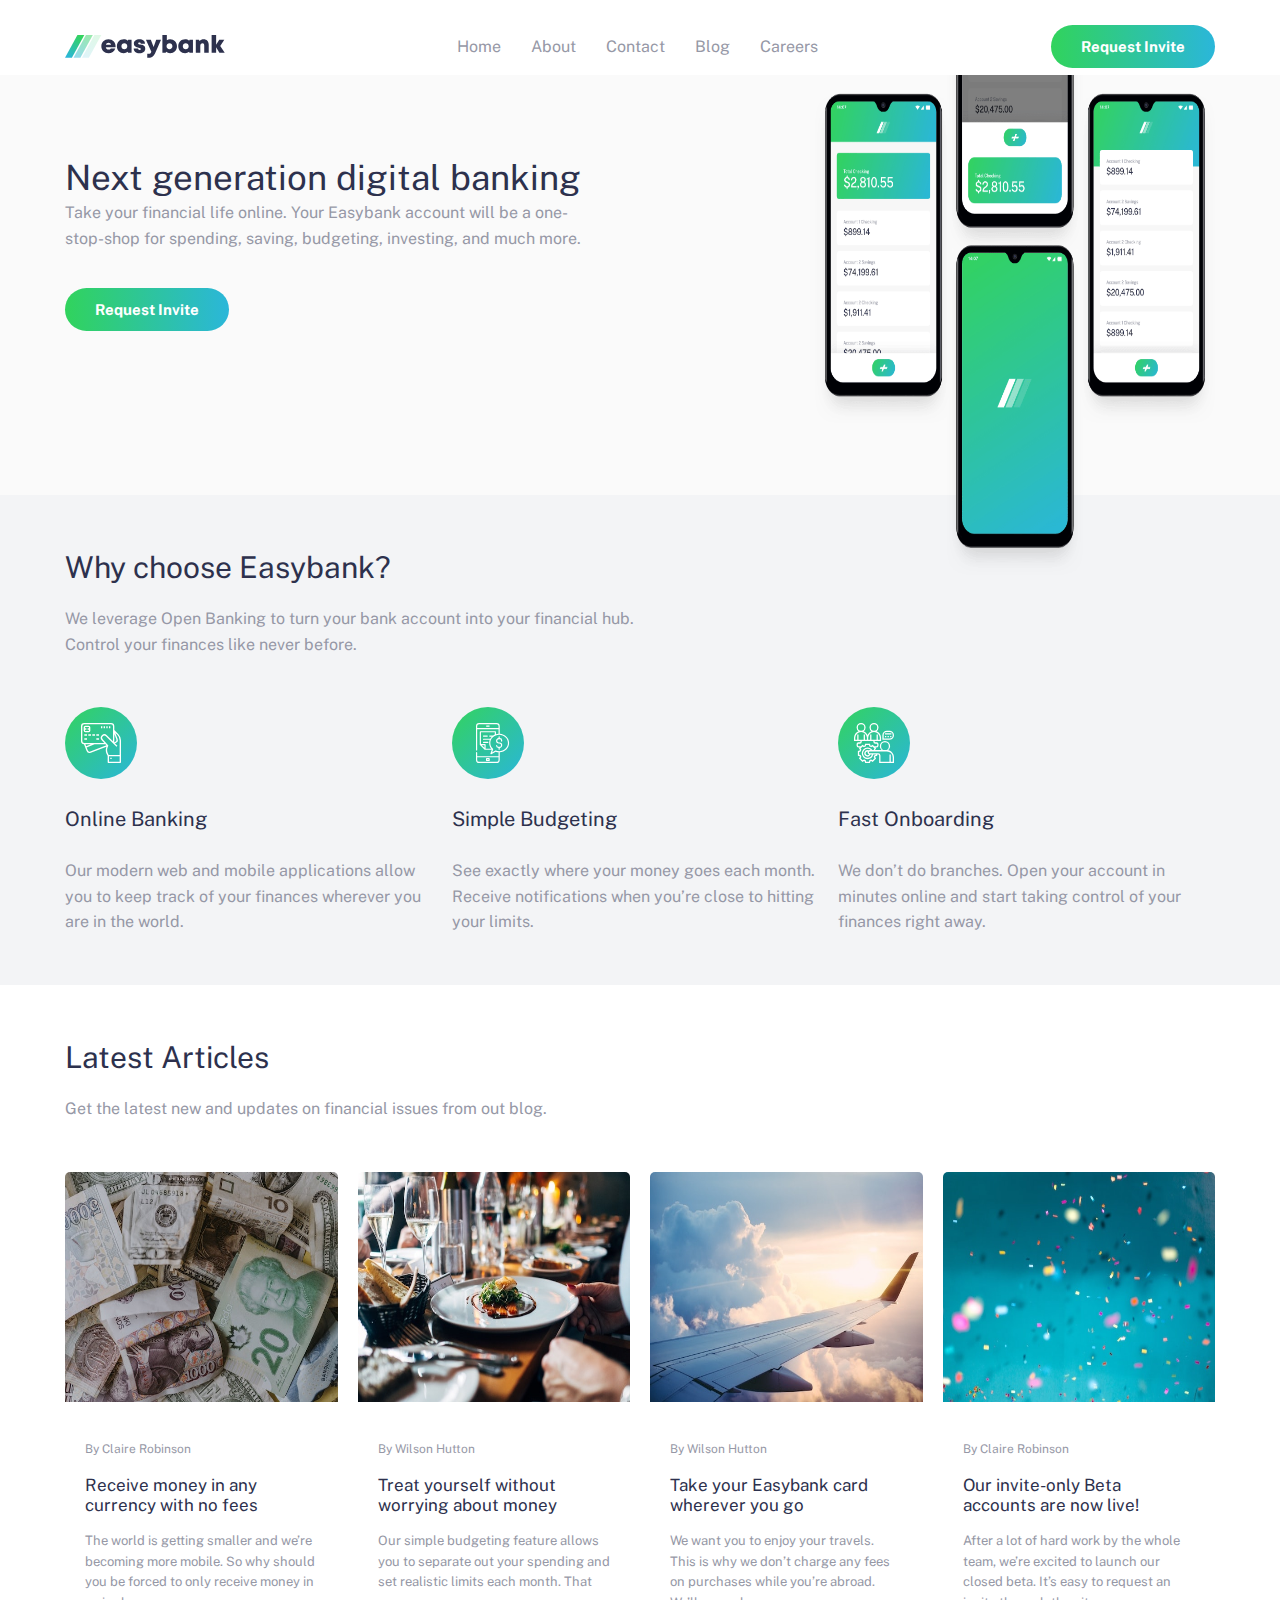
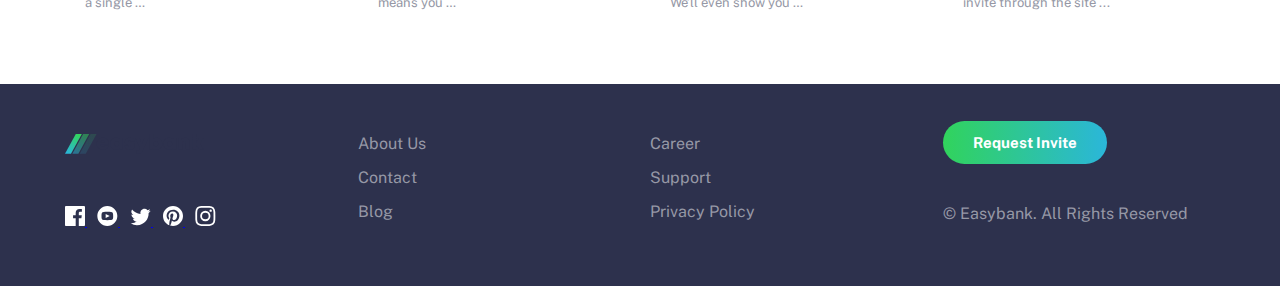
<file: index.html>
<!DOCTYPE html>
<html lang="en">
<head>
  <meta charset="UTF-8">
  <meta name="viewport" content="width=device-width, initial-scale=1.0"> <!-- displays site properly based on user's device -->

  <link rel="icon" type="image/png" sizes="32x32" href="./images/favicon-32x32.png">
  
  <title>Frontend Mentor | Easybank landing page</title>
  <!-- Google Fonts -->
  <link href="https://fonts.googleapis.com/css2?family=Public+Sans:wght@300;400;700&display=swap" rel="stylesheet">
  <!-- Our stylesheet -->
  <link rel="stylesheet" href="style.css">
</head>
<body>

  <header>
    <div class="container">
      <nav>
        <!-- logo -->
        <img src="./images/logo.svg" alt="" class="logo">
        <!-- Icons -->
        <input type="checkbox" class="check" id="toggle">
        <label for="toggle" class="hamburger" id="hamburger">
          <img src="./images/icon-hamburger.svg" alt="">
        </label>

        <ul class="nav-ul" id="nav-ul">
          <li class="nav-link"><a href="#">Home</a></li>
          <li class="nav-link"><a href="#about-section">About</a></li>
          <li class="nav-link"><a href="#">Contact</a></li>
          <li class="nav-link"><a href="#">Blog</a></li>
          <li class="nav-link"><a href="#">Careers</a></li>
        </ul>

        <a href="#" class="btn">Request Invite</a>

      </nav>
    </div>
  </header>

  <!-- Welcome section -->
  <section class="welcome-section">
    <div class="container welcome">
      <div class="welcome-text">
        <h1 class="u mb-small">
          Next generation <span>digital banking</span>
        </h1>
        <p class="u-mb-large">
          Take your financial life online. Your Easybank account will be a one-stop-shop 
  for spending, saving, budgeting, investing, and much more.
        </p>
        <a href="#" class="btn">Request Invite</a>
      </div>
      <div class="welcome-image">
        <img src="./images/image-mockups.png" alt="">
      </div>
    </div>
  </section>

  <!-- ABOUT SECTION -->
  <section class="about-section" id="about-section">
    <div class="container about">
      <div class="about-text">
        <h2 class="u-mb-small heading-secondary">
          Why choose Easybank?
        </h2>
        <p class="u-mb-large">
          We leverage Open Banking to turn your bank account into your financial hub. Control 
          your finances like never before.
        </p>
      </div>

      <div class="about-item">
        <div class="about-item-box">
          <img src="./images/icon-online.svg" alt="" class="u-mb-small">
          <h3 class="heading-tertiary u-mb-small">
            Online Banking
          </h3>
          <p>  Our modern web and mobile applications allow you to keep track of your finances 
            wherever you are in the world.</p>
        </div>

        <div class="about-item-box">
          <img src="./images/icon-budgeting.svg" alt="" class="u-mb-small">
          <h3 class="heading-tertiary u-mb-small">
            Simple Budgeting
          </h3>
          <p>See exactly where your money goes each month. Receive notifications when you’re 
            close to hitting your limits.</p>
        </div>

        <div class="about-item-box">
          <img src="./images/icon-onboarding.svg" alt="" class="u-mb-small">
          <h3 class="heading-tertiary u-mb-small">
            Fast Onboarding
          </h3>
          <p>We don’t do branches. Open your account in minutes online and start taking control 
            of your finances right away.</p>
        </div>

      </div>

    </div>
  </section>

  <!-- ARTICLE SECTION -->
  <section class="article-section">
    <div class="container">

      <div class="about-text">
        <h2 class="u-mb-small heading-secondary">
          Latest Articles
        </h2>
        <p class="u-mb-large">
          Get the latest new and updates on financial issues from out blog.
        </p>
      </div>

      <div class="article">

        <div class="article-box">
          <img src="./images/image-currency.jpg" alt="" class="u-mb-small">
          <div class="article-content">
            <p class="article-author u-mb-small">
              By Claire Robinson
            </p>
            <h4 class="article-heading u-mb-small">
              Receive money in any currency with no fees
            </h4>
            <p class="article-excerpt">
              The world is getting smaller and we’re becoming more mobile. So why should you be 
  forced to only receive money in a single …
            </p>
          </div>
        </div>

        <div class="article-box">
          <img src="./images/image-restaurant.jpg" alt="" class="u-mb-small">
          <div class="article-content">
            <p class="article-author u-mb-small">
              By Wilson Hutton
            </p>
            <h4 class="article-heading u-mb-small">
              Treat yourself without worrying about money
            </h4>
            <p class="article-excerpt">
              Our simple budgeting feature allows you to separate out your spending and set 
  realistic limits each month. That means you …
            </p>
          </div>
        </div>

        <div class="article-box">
          <img src="./images/image-plane.jpg" alt="" class="u-mb-small">
          <div class="article-content">
            <p class="article-author u-mb-small">
              By Wilson Hutton
            </p>
            <h4 class="article-heading u-mb-small">
              Take your Easybank card wherever you go
            </h4>
            <p class="article-excerpt">
              We want you to enjoy your travels. This is why we don’t charge any fees on purchases 
              while you’re abroad. We’ll even show you …
            </p>
          </div>
        </div>

        <div class="article-box">
          <img src="./images/image-confetti.jpg" alt="" class="u-mb-small">
          <div class="article-content">
            <p class="article-author u-mb-small">
              By Claire Robinson
            </p>
            <h4 class="article-heading u-mb-small">
              Our invite-only Beta accounts are now live!
            </h4>
            <p class="article-excerpt">
              After a lot of hard work by the whole team, we’re excited to launch our closed beta. 
  It’s easy to request an invite through the site ...
            </p>
          </div>
        </div>

      </div>

    </div>
  </section>


  <footer>
    <div class="container">
      <div class="footer">

        <div class="footer-icons">
          <div class="footer-logo u-mb-large">
            <img src="./images/logo.svg" alt="">
          </div>

          <a href="#">
            <img src="./images/icon-facebook.svg" alt="">
          </a>
          <a href="#">
            <img src="./images/icon-youtube.svg" alt="">
          </a>
          <a href="#">
              <img src="./images/icon-twitter.svg" alt="">
          </a>
          <a href="#">
              <img src="./images/icon-pinterest.svg" alt="">
          </a>
          <a href="#">
              <img src="./images/icon-instagram.svg" alt="">
          </a>

        </div>

        <div class="footer-links">
          <ul>
            <li><a href="#">About Us</a></li>
            <li><a href="#">Contact</a></li>
            <li><a href="#">Blog</a></li>
          </ul>
        </div>

        <div class="footer-links">
          <ul>
            <li><a href="#">Career</a></li>
            <li><a href="#">Support</a></li>
            <li><a href="#">Privacy Policy</a></li>
          </ul>
        </div>

        <div class="footer-credit">
          <div class="u-mb-large">
            <a href="#" class="btn">Request Invite</a>
          </div>
          <div class="footer-text">
            <p>© Easybank. All Rights Reserved</p>
          </div>
        </div>


      </div>
    </div>
  </footer>


  

</body>
</html>
</file>
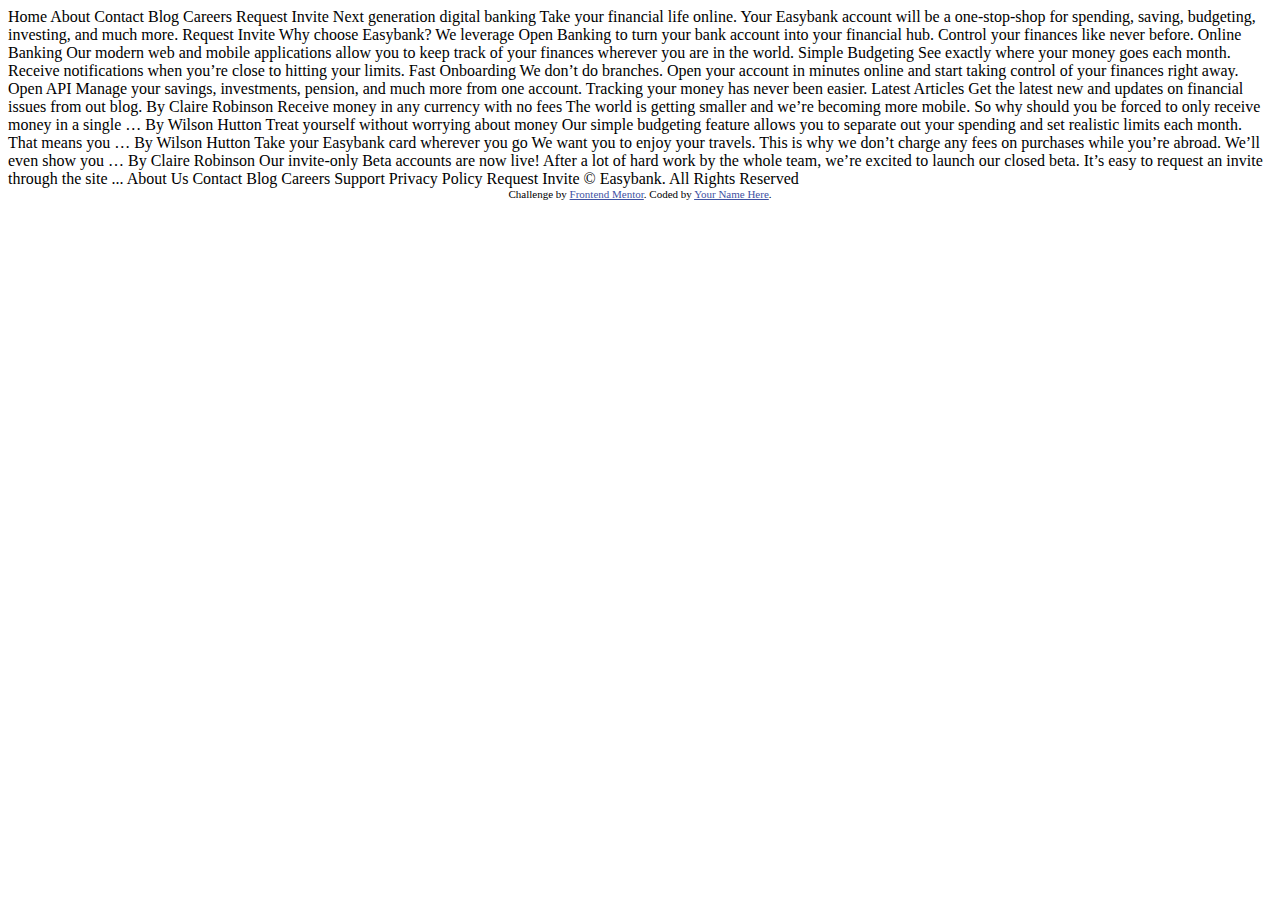
<file: indexfile.html>
<!DOCTYPE html>
<html lang="en">
<head>
  <meta charset="UTF-8">
  <meta name="viewport" content="width=device-width, initial-scale=1.0"> <!-- displays site properly based on user's device -->

  <link rel="icon" type="image/png" sizes="32x32" href="./images/favicon-32x32.png">
  
  <title>Frontend Mentor | Easybank landing page</title>

  <!-- Feel free to remove these styles or customise in your own stylesheet 👍 -->
  <style>
    .attribution { font-size: 11px; text-align: center; }
    .attribution a { color: hsl(228, 45%, 44%); }
  </style>
</head>
<body>

  Home
  About
  Contact
  Blog
  Careers

  Request Invite



  Next generation digital banking

  Take your financial life online. Your Easybank account will be a one-stop-shop 
  for spending, saving, budgeting, investing, and much more.

  Request Invite



  Why choose Easybank?

  We leverage Open Banking to turn your bank account into your financial hub. Control 
  your finances like never before.

  Online Banking
  Our modern web and mobile applications allow you to keep track of your finances 
  wherever you are in the world.

  Simple Budgeting
  See exactly where your money goes each month. Receive notifications when you’re 
  close to hitting your limits.

  Fast Onboarding
  We don’t do branches. Open your account in minutes online and start taking control 
  of your finances right away.

  Open API
  Manage your savings, investments, pension, and much more from one account. Tracking 
  your money has never been easier.

  
  

  Latest Articles

  Get the latest new and updates on financial issues from out blog.

  By Claire Robinson
  Receive money in any currency with no fees
  The world is getting smaller and we’re becoming more mobile. So why should you be 
  forced to only receive money in a single …

  By Wilson Hutton
  Treat yourself without worrying about money
  Our simple budgeting feature allows you to separate out your spending and set 
  realistic limits each month. That means you …

  By Wilson Hutton
  Take your Easybank card wherever you go
  We want you to enjoy your travels. This is why we don’t charge any fees on purchases 
  while you’re abroad. We’ll even show you …

  By Claire Robinson
  Our invite-only Beta accounts are now live!
  After a lot of hard work by the whole team, we’re excited to launch our closed beta. 
  It’s easy to request an invite through the site ...

  

  About Us
  Contact
  Blog
  Careers
  Support
  Privacy Policy

  Request Invite

  © Easybank. All Rights Reserved
  
  <div class="attribution">
    Challenge by <a href="https://www.frontendmentor.io?ref=challenge" target="_blank">Frontend Mentor</a>. 
    Coded by <a href="#">Your Name Here</a>.
  </div>
</body>
</html>
</file>
<file: style.css>
/* GLOBAL STYLES */
*,
*::before,
*::after {
    padding: 0;
    margin: 0;
    box-sizing: border-box;
}

html {
    font-family: 'Public Sans', sans-serif;
    font-size: 10px;
}

body {
    width: 100%;
}

p {
    font-size: 1.6rem;
    color: var(--grayish-blue);
    line-height: 1.6;
}

section {
    padding: 5rem 0;
}

.container {
    width: 100%;
    max-width: 120rem;
    margin: 0 auto;
    padding: 0 2.5rem;
}

/* VARIABLES */
:root {
    --dark-blue: hsl(233, 26%, 24%);
    --lime-green: hsl(136, 65%, 51%);
    --bright-cyan: hsl(192, 70%, 51%);
    --grayish-blue: hsl(233, 8%, 62%);
    --light-grayish-blue: hsl(220, 16%, 96%);
    --very-light-gray: hsl(0, 0%, 98%);
    --white: hsl(0, 0%, 100%);
}

/* UTILITY CLASSES */
.u-mb-small {
    margin-bottom: 1.6rem;
}

.u-mb-medium {
    margin-bottom: 3rem;
}

.u-mb-large {
    margin-bottom: 5rem;
}

/********** HEADER STYLES ***********/
/********** HEADER STYLES ***********/
/********** HEADER STYLES ***********/

header {
    width: 100%;
    height: 7.5rem;
    padding: 2.5rem 0;
    background-color: var(--white);
    position: relative;
    z-index: 9999999;
}

.logo {
    height: 2.3rem;
}

.check {
    display: none;
}

.hamburger {
    display: none;
}

nav {
    display: flex;
    justify-content: space-between;
    align-items: center;
    flex-wrap: wrap;
}

.nav-ul {
    display: flex;
    justify-content: center;
    align-items: center;
}

.nav-ul li {
    list-style: none;
    margin: 0 1.5rem;
} 

li a {
    font-size: 1.6rem;
    text-decoration: none;
    color: var(--grayish-blue);
    padding-bottom: 2rem;
    position: relative;
}

li a:hover {
    color: var(--dark-blue);
}

nav ul li a::before {
    content: "";
    position: absolute;
    left: 0;
    bottom: 0;
    width: 100%;
    height: .3rem;
    background: linear-gradient(to right, var(--lime-green), var(--bright-cyan));
    opacity: 0;
    transform: scaleX(0);
    transform-origin: left;
    transition: all .3s;
}

nav ul li a:hover::before {
    opacity: 1;
    transform: scaleX(1);
}

.btn {
    font-size: 1.5rem;
    color: var(--white);
    font-weight: 700;
    text-decoration: none;
    padding: 1.3rem 3rem;
    background: linear-gradient(to right, var(--lime-green), var(--bright-cyan));
    border-radius: 5rem;
    opacity: 1;
    transform: scaleX(1);
    transition: all .2s;
}

.btn:hover {
    opacity: .8;
    transform: scaleX(1.1);
}

/********** WELCOME SECTION **********/
/********** WELCOME SECTION **********/
/********** WELCOME SECTION **********/

.welcome-section {
    width: 100%;
    background-color: var(--very-light-gray);
}

.welcome {
    display: flex;
    flex-direction: column-reverse;
}

.welcome-image {
    display: inline-block;
    text-align: center;
    height: 38rem;
}

.welcome-image::before {
    content: "";
    position: absolute;
    top: -12rem;
    right: 0;
    width: 60rem;
    height: 70rem;
    background-image: url(./images/bg-intro-mobile.svg);
    background-repeat: no-repeat;
    background-size: cover;
}

.welcome-image img {
    width: 100%;
    height: 48rem;
    transform: translateY(-15rem);
}

.welcome-text {
    text-align: center;
}

.welcome-text h1 {
    font-size: 3.5rem;
    font-weight: normal;
    color: var(--dark-blue);
    line-height: 4.5rem;
}

.welcome-text h1 span {
    display: inline-block;
}    

/********** ABOUT SECTION   **********/
/********** ABOUT SECTION   **********/
/********** ABOUT SECTION   **********/
.about-section {
    background-color: var(--light-grayish-blue);
}

.about-text {
    width: 100%;
    text-align: center;
}

.heading-secondary {
    font-size: 3rem;
    font-weight: normal;
    color: var(--dark-blue);
    line-height: 4.5rem;
}

.about-item {
    display: grid;
    grid-template-columns: repeat(auto-fit, minmax(25rem, 1fr));
    row-gap: 4rem;
    column-gap: 1rem;
}

.about-item-box {
    display: inline-block;
    text-align: center;
}

.heading-tertiary {
    font-size: 2rem;
    font-weight: normal;
    color: var(--dark-blue);
    line-height: 4.5rem;
}

/************* ARTICLE SECTION  *************/
/************* ARTICLE SECTION  *************/
/************* ARTICLE SECTION  *************/

.article-setion {
    background-color: var(--very-light-gray);
}

.article {
    display: grid;
    grid-template-columns: repeat(auto-fit, minmax(25rem, 1fr));
    row-gap: 4rem;
    column-gap: 2rem;
}

.article-box {
    background-color: var(--white);
    background-origin: 1px solid transparent;
    border-radius: .5rem;
    overflow: hidden;
}

.article-box img {
    width: 100%;
    height: 23rem;
}

.article-content {
    padding: 2rem;
}

.article-author {
    font-size: 1.2rem;
}

.article-heading {
    font-size: 1.7rem;
    font-weight: normal;
    color: var(--dark-blue);
}

.article-excerpt {
    font-size: 1.3rem;
}

/* FOOTER */
/* FOOTER */
/* FOOTER */
footer {
    padding: 5rem 0;
    background-color: var(--dark-blue);
}

.footer {
    display: grid;
    grid-template-columns: repeat(auto-fit, minmax(25rem, 1fr));
    row-gap: 4rem;
    column-gap: 2rem;
}

.footer-icons a {
    padding-right: 1rem;
}

.footer-links ul li {
    list-style: none;
    padding-bottom: 1.5rem;
}

.footer-links ul li a {
    color: var(--grayish-blue);
}

.footer-links ul li a:hover {
    color: var(--lime-green);
}






/***********  MEDIA QUERRY  *****************/
/***********  MEDIA QUERRY  *****************/
/***********  MEDIA QUERRY  *****************/

/* MOBILE RESPONSIVE MENU QUERIES */
@media screen and (max-width: 832px) {
    nav .btn {
        display: none;
    }

    .hamburger {
        display: inline-block;
        position: absolute;
        top: 2rem;
        right: 2rem;
        cursor: pointer;
    }

    .hamburger img {
        width: 3rem;
    }

    .nav-ul {
        flex-direction: column;
        width: 90%;
        margin: 0 auto;
        padding: 1rem 0;
        margin-top: 4rem;
        background-color: var(--white);
        border: 1px solid skyblue;
        border-radius: .3rem;
        transform: translateY(-200%);
        transition: all .5s;
        z-index: 999;
    }

    .nav-ul li {
        padding: 1rem 0;
        font: 1.6rem;
    }

    li a {
        color: var(--dark-blue);
        font-weight: 400;
    }

    li a:hover {
        color: var(--lime-green);
    *}

    nav ul li a:hover::before {
        opacity: 0;
    }

    /* SLIDE THE MENU WHEN THE HAMBURGER IS CLICKED */

    #toggle:checked ~ .nav-ul {
       transform: translateY(1%); 
    }

    #toggle:checked ~ .hamburger {
        border: 1px solid red;
        border-radius: .3rem;
        padding: .4rem;
    }
}

/* MEDIA QUERY FOR THE WELCOME SECTION */
/* FROM MOBILE TO TABLET */
@media screen and (min-width: 501px) and (max-width: 769px) {
    .welcome-image {
        display: inline-block;
        text-align: center;
        height: 38rem;
    }

    .welcome-image::before {
        top: -35rem;
        right: 0;
        width: 65rem;
        height: 83rem;
        background-image: url(./images/bg-intro-desktop.svg);
    }

    .welcome-image img {
        width: 70%;
        height: 48rem;
        transform: translateY(-15rem);
    }
}

/* FROM TABLET TO LAPTOP */
@media screen and (min-width: 770px) {
    .welcome-section {
        padding: 3rem 0 1rem 0;
    }

    .welcome {
        flex-direction: row;
    }

    .welcome-image::before {
        display: none;
    }
    .welcome-text {
        text-align: left;
        padding: 5rem 0;
        width: 85%;
    }

    .welcome-image {
        width: 100%;
        position: relative;
    }

    .welcome-image img {
        position: absolute;
        width: 40rem;
        height: 65rem;
        top: -3rem;
        right: 0;
        z-index: 1;
    }

    /* MEDIA QUERY FOR ABOUT SECTION */
    .about-text {
        width: 50%;
        text-align: left;
    }

    .about-item-box {
        text-align: left;
    }
}


/************** ANIMATION *************/
/************** ANIMATION *************/
/************** ANIMATION *************/
/************** ANIMATION *************/

@keyframes moveUP {
    0% {
        transform: translateY(100%);
    }
    50% {
        transform: translateY(50%);
    }
    100% {
        transform: translateY(0);
    }
}

.moveUP {
    animation: moveUP .8s 1 linear;
}
</file>
